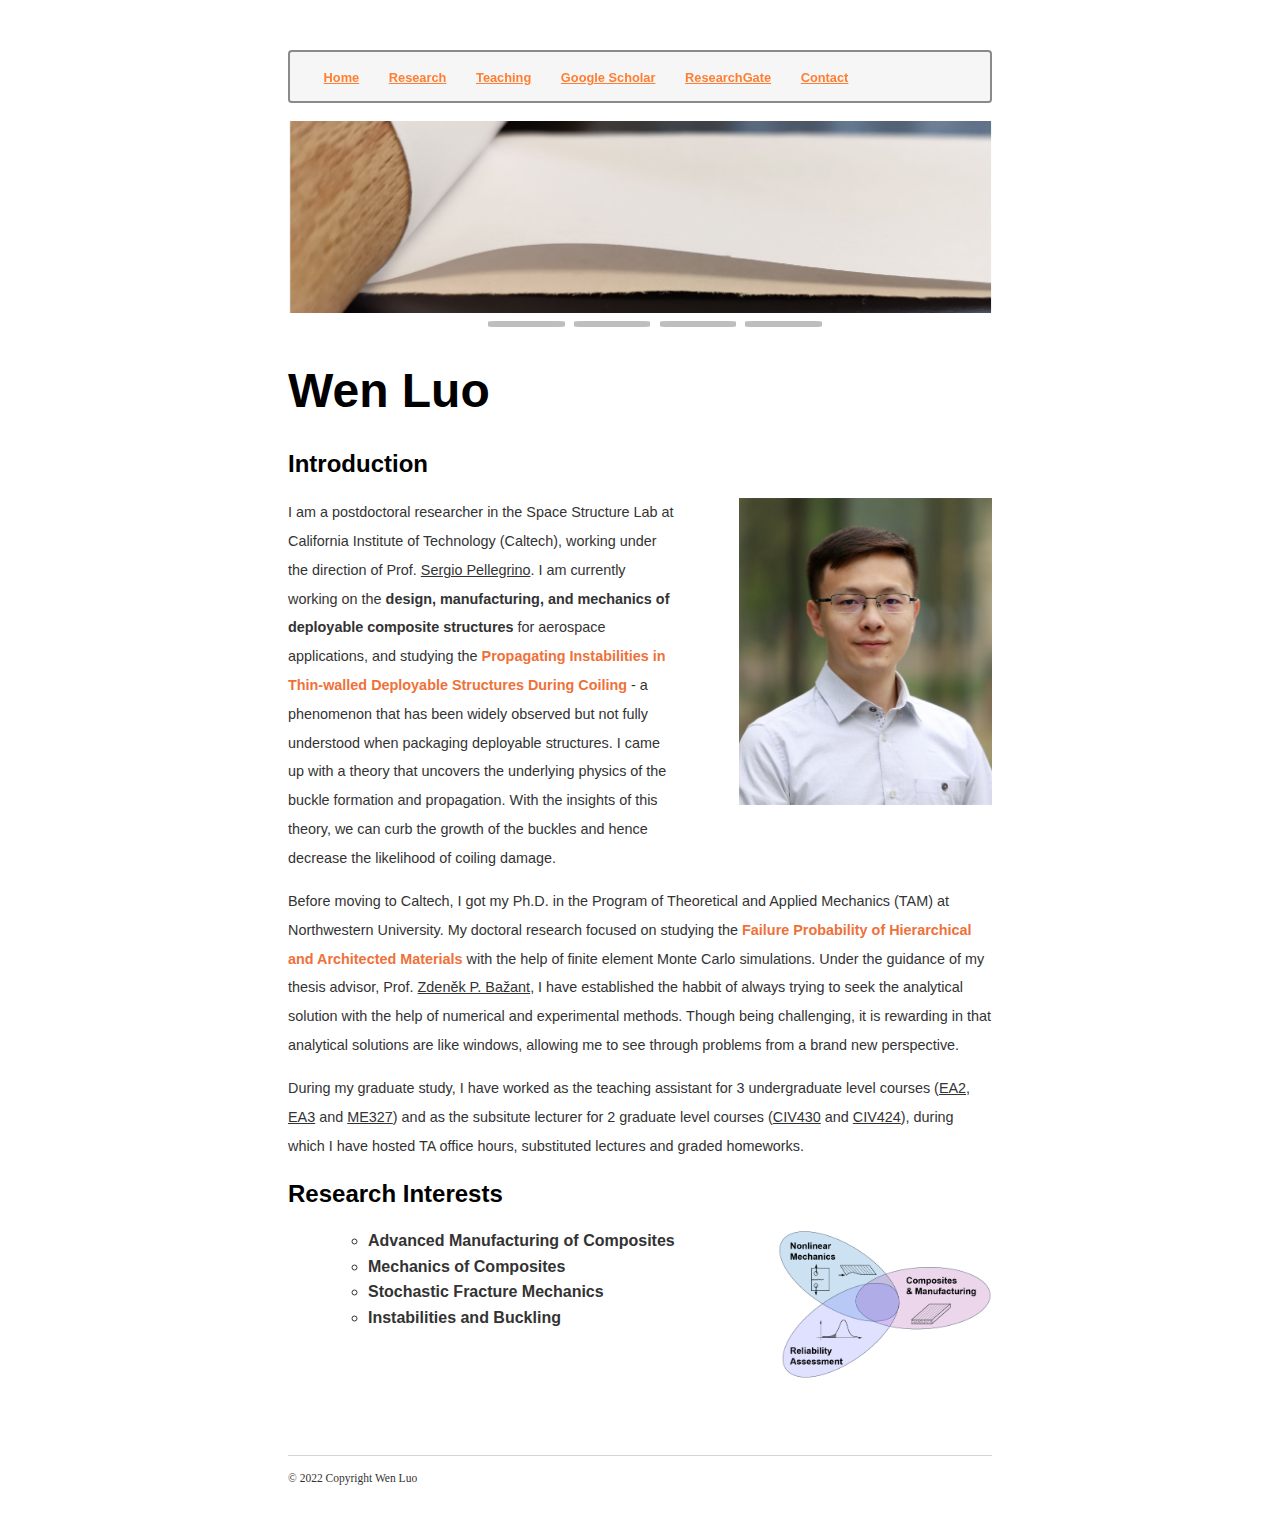
<file: index.html>
<!DOCTYPE html>
<html>
	<div class="frontpage">
		<!--<img src="images/Chicago.jpg" alt="frontpage" width="950" class="frontpage">-->
		<nav>
    		<ul>
        		<li><a href="index.html" id="nav_item">Home</a></li>
        		<li><a href="files/research.html" id="nav_item">Research</a></li>
				<li><a href="files/teaching.html" id="nav_item">Teaching</a></li>
				<!-- <li><a href="files/Academic_CV_Wen_Luo.pdf" target="_blank">CV</a> </li> -->
				<li><a href="https://scholar.google.com/citations?user=c9RKuo8AAAAJ&hl=en&oi=sra" target="_blank" id="nav_item">Google Scholar</a></li>
				<li><a href="https://www.researchgate.net/profile/Wen_Luo14" target="_blank" id="nav_item">ResearchGate</a></li>
				<li><a href="files/contact.html" id="nav_item">Contact</a></li>
    		</ul>
		</nav>
	</div>
	<br>
	<head>
		<!-- Hotjar Tracking Code for https://rowenasteroidbelt.github.io/index.html -->
		<script>
			(function(h,o,t,j,a,r){
				h.hj=h.hj||function(){(h.hj.q=h.hj.q||[]).push(arguments)};
				h._hjSettings={hjid:1618674,hjsv:6};
				a=o.getElementsByTagName('head')[0];
				r=o.createElement('script');r.async=1;
				r.src=t+h._hjSettings.hjid+j+h._hjSettings.hjsv;
				a.appendChild(r);
			})(window,document,'https://static.hotjar.com/c/hotjar-','.js?sv=');
		</script>
		<title>Wen Luo - Caltech</title>
		<!-- link to main stylesheet -->
		<link rel="stylesheet" type="text/css" href="main.css">
        <meta name="viewport" content="width=device-width, initial-scale=1.0">
	</head>

	<body>
        <div class="slider-wrapper">
		    <div class="slider">
            
			    <input type="radio" name="slider" class="trigger" id="slide_1" checked="checked"/>
			    <div class="slide">
				    <figure class="slide-figure">
					    <img class="slide-img" src="images/Paper_coiling.jpg" />
				    </figure><!-- .slide-figure -->
			    </div><!-- .slide -->

			    <input type="radio" name="slider" class="trigger" id="slide_2" />
			    <div class="slide">
				    <figure class="slide-figure">
					    <img class="slide-img" src="images/img_beam_LDS_3.png" />
					    <!-- .slide <figcaption class="slide-caption"><p>...</p></figcaption> -->
				    </figure><!-- .slide-figure -->
			    </div><!-- .slide -->

			    <input type="radio" name="slider" class="trigger" id="slide_3" />
			    <div class="slide">
				    <figure class="slide-figure">
					    <img class="slide-img" src="images/fishnet_3.png" />
					    <!--<figcaption class="slide-caption"><p>...</p></figcaption> -->
				    </figure><!-- .slide-figure -->
			    </div><!-- .slide -->

                <input type="radio" name="slider" class="trigger" id="slide_4" />
			    <div class="slide">
				    <figure class="slide-figure">
					    <img class="slide-img" src="images/img_lattice_2.png" />
					    <!--<figcaption class="slide-caption"><p>...</p></figcaption> -->
				    </figure><!-- .slide-figure -->
			    </div><!-- .slide -->

		    </div><!-- .slider -->

	        <ul class="slider-nav">
	            <li class="slider-nav__item"><label class="slider-nav__label" for="slide_1"> </label></li>
	            <li class="slider-nav__item"><label class="slider-nav__label" for="slide_2"> </label></li>
	            <li class="slider-nav__item"><label class="slider-nav__label" for="slide_3"> </label></li>
                <li class="slider-nav__item"><label class="slider-nav__label" for="slide_4"> </label></li>
	        </ul><!-- .slider-nav -->
	    </div><!-- .slider-wrapper -->
        <br>

	    <div class="container">
    	    <div class="Introduction">
        	    <h1>Wen Luo</h1>
			    <h2 class="RI_title">Introduction</h2>
			    <img src="images/Wen-Luo_Caltech-Vertical.jpg" alt="portrait" width="260vw" class="portrait">
			    <p style="font-family:'Helvetica', 'Arial', 'Sans-Serif';"> 
				    I am a postdoctoral researcher in the Space Structure Lab at California Institute of Technology (Caltech), working under the direction of Prof. <a href="http://www.pellegrino.caltech.edu/" target="_blank"> Sergio Pellegrino</a>. 
                    I am currently working on the <b>design, manufacturing, and mechanics of deployable composite structures</b> for aerospace applications, and studying the <b><font color=EF713A>Propagating Instabilities in Thin-walled Deployable Structures During Coiling</font></b> -  a phenomenon that has been widely observed but not fully understood when packaging deployable structures.
                    I came up with a theory that uncovers the underlying physics of the buckle formation and propagation. With the insights of this theory, we can curb the growth of the buckles and hence decrease the likelihood of coiling damage.
                </p>
                <p style="font-family:'Helvetica', 'Arial', 'Sans-Serif';"> 
                    Before moving to Caltech, I got my Ph.D. in the Program of <!--<a href="https://www.mccormick.northwestern.edu/theoretical-applied-mechanics/" target="_blank"> </a>-->
				    Theoretical and Applied Mechanics (TAM) at Northwestern University. My doctoral research focused on studying the <b><font color=EF713A>Failure Probability
				    of Hierarchical and Architected Materials</font></b> with the help of finite element Monte Carlo simulations. Under the guidance of my 
				    thesis advisor, Prof. <a href="http://www.civil.northwestern.edu/people/bazant/" target="_blank">Zdeněk P. Bažant</a>, I have established the 
				    habbit of always trying to seek the analytical solution with the help of numerical and experimental methods. Though being challenging, it is rewarding 
				    in that analytical solutions are like windows, allowing me to see through problems from a brand new perspective.
			    </p>
				
			    <p style="font-family:'Helvetica', 'Arial', 'Sans-Serif';"> 
				    During my graduate study, I have worked as the teaching assistant for 3 undergraduate level courses 
				    (<a href="https://www.mccormick.northwestern.edu/civil-environmental/courses/descriptions/GEN_ENG%20205-2.html" target="_blank">EA2</a>, 
				    <a href="https://www.mccormick.northwestern.edu/mechanical/courses/descriptions/205-3-ea3.html" target="_blank">EA3</a> 
				    and <a href="https://www.mccormick.northwestern.edu/mechanical/courses/descriptions/327-finite-element-methods-in-mechanics.html" target="_blank">ME327</a>) 
				    and as the subsitute lecturer for 2 graduate level courses 
				    (<a href="https://www.mccormick.northwestern.edu/civil-environmental/courses/descriptions/CIV_ENV%20430-0.html" target="_blank">CIV430</a> and 
					    <a href="https://www.mccormick.northwestern.edu/civil-environmental/courses/descriptions/CIV_ENV%20424.html" target="_blank">CIV424</a>), 
					    during which I have hosted TA office hours, substituted lectures and graded homeworks. 
			    </p>
				
			    <h2 class="RI_title">Research Interests </h2>

			    <ul><font color=#333333>
			    <ul>
					<img src="images/img_Research_Roadmap.png" alt="research" style="width:35%" class="portrait">
				    <li>Advanced Manufacturing of Composites</li>
				    <li>Mechanics of Composites</li>
				    <li>Stochastic Fracture Mechanics</li>
                    <li>Instabilities and Buckling</li>
				    <font color=#333333>
			    </ul>
    	    </div>
		    <br>
			
	    </div><!-- /.container -->
		
	    <br>
	    <br>
	    <br>
	    <br>
	    <br>
	    <footer>
    	    <p>&copy; 2022 Copyright Wen Luo</p>
	    </footer>
	</body>
</html>
</file>
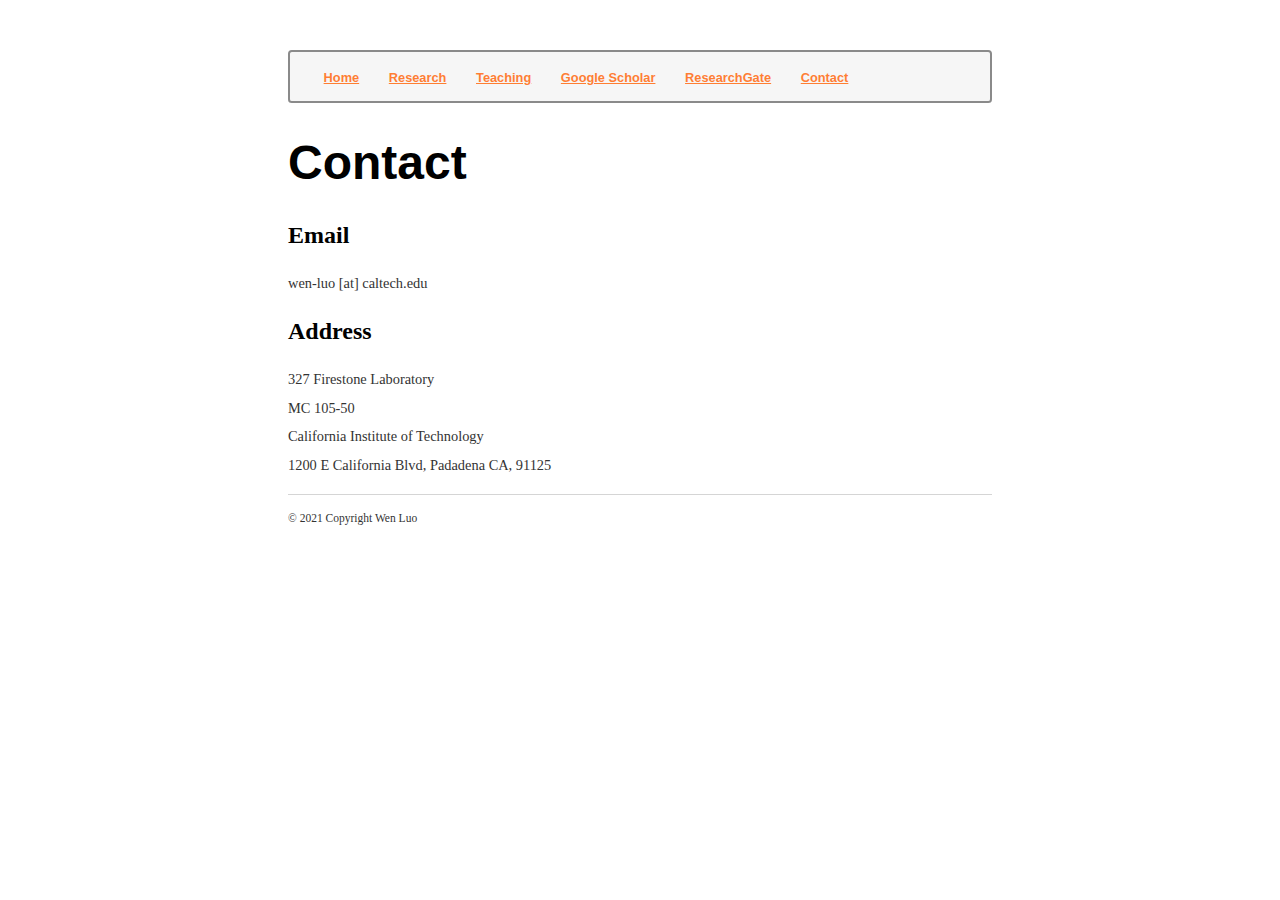
<file: files/contact.html>
<!DOCTYPE html>
<html>
	<div class="frontpage">
		<!--<img src="images/Chicago.jpg" alt="frontpage" width="950" class="frontpage">-->
		<nav>
    		<ul>
        		<li><a href="../index.html" id="nav_item">Home</a></li>
        		<li><a href="research.html" id="nav_item">Research</a></li>
				<li><a href="teaching.html" id="nav_item">Teaching</a></li>
				<!-- <li><a href="Academic_CV_Wen_Luo.pdf" target="_blank">CV</a> </li> -->
				<li><a href="https://scholar.google.com/citations?user=c9RKuo8AAAAJ&hl=en&oi=sra" target="_blank" id="nav_item">Google Scholar</a></li>
				<li><a href="https://www.researchgate.net/profile/Wen_Luo14" target="_blank" id="nav_item">ResearchGate</a></li>
				<li><a href="contact.html" id="nav_item">Contact</a></li>
    		</ul>
		</nav>
	</div>
	<head>
		<title>Wen Luo - Caltech</title>
		<!-- link to main stylesheet -->
		<link rel="stylesheet" type="text/css" href="../main.css">
	</head>
	<body>
		<h1>Contact </h1>
		<h2>Email</h2>
		<p>wen-luo [at] caltech.edu</p>
		
		<h2>Address</h2>
		<p>
				 327 Firestone Laboratory
            <br> MC 105-50
			<br> California Institute of Technology
			<br> 1200 E California Blvd, Padadena CA, 91125
		</p>
		
		<footer>
    		<p>&copy; 2021 Copyright Wen Luo</p>
		</footer>
	</body>
</html>
</file>
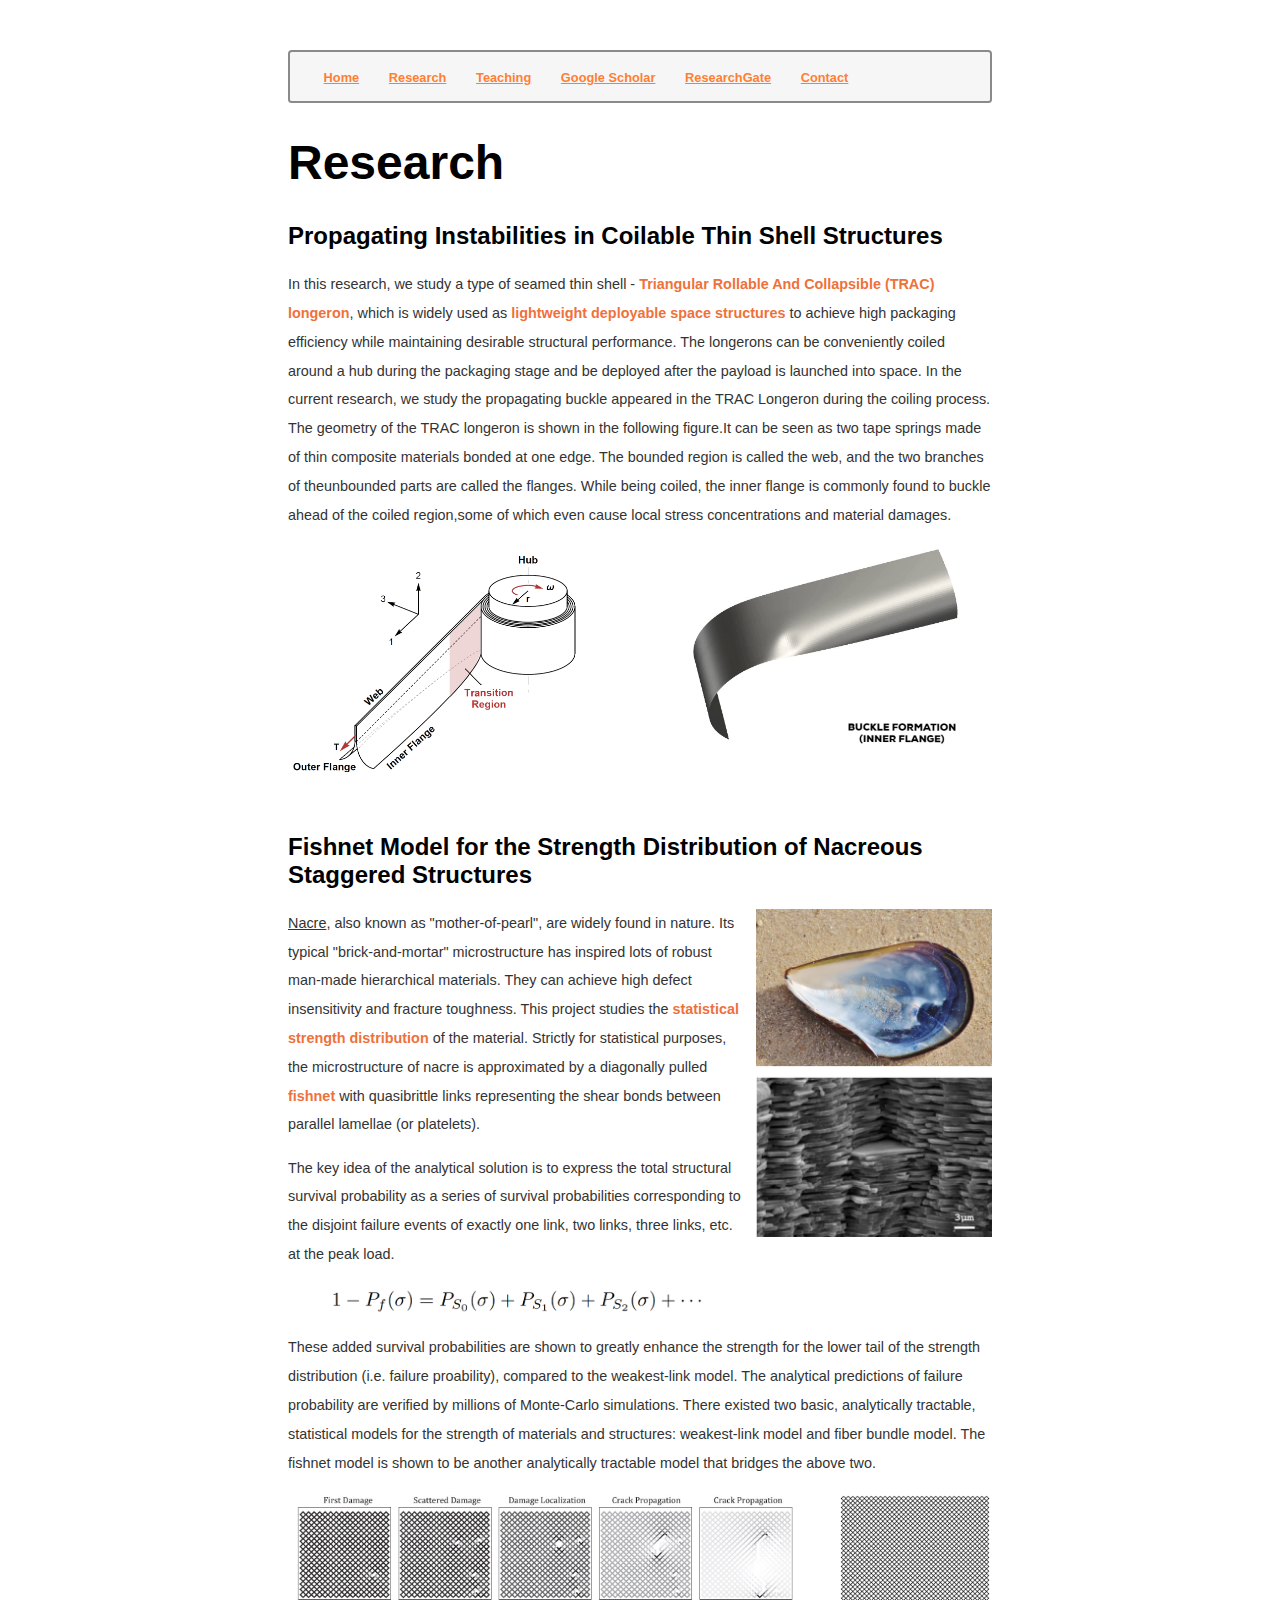
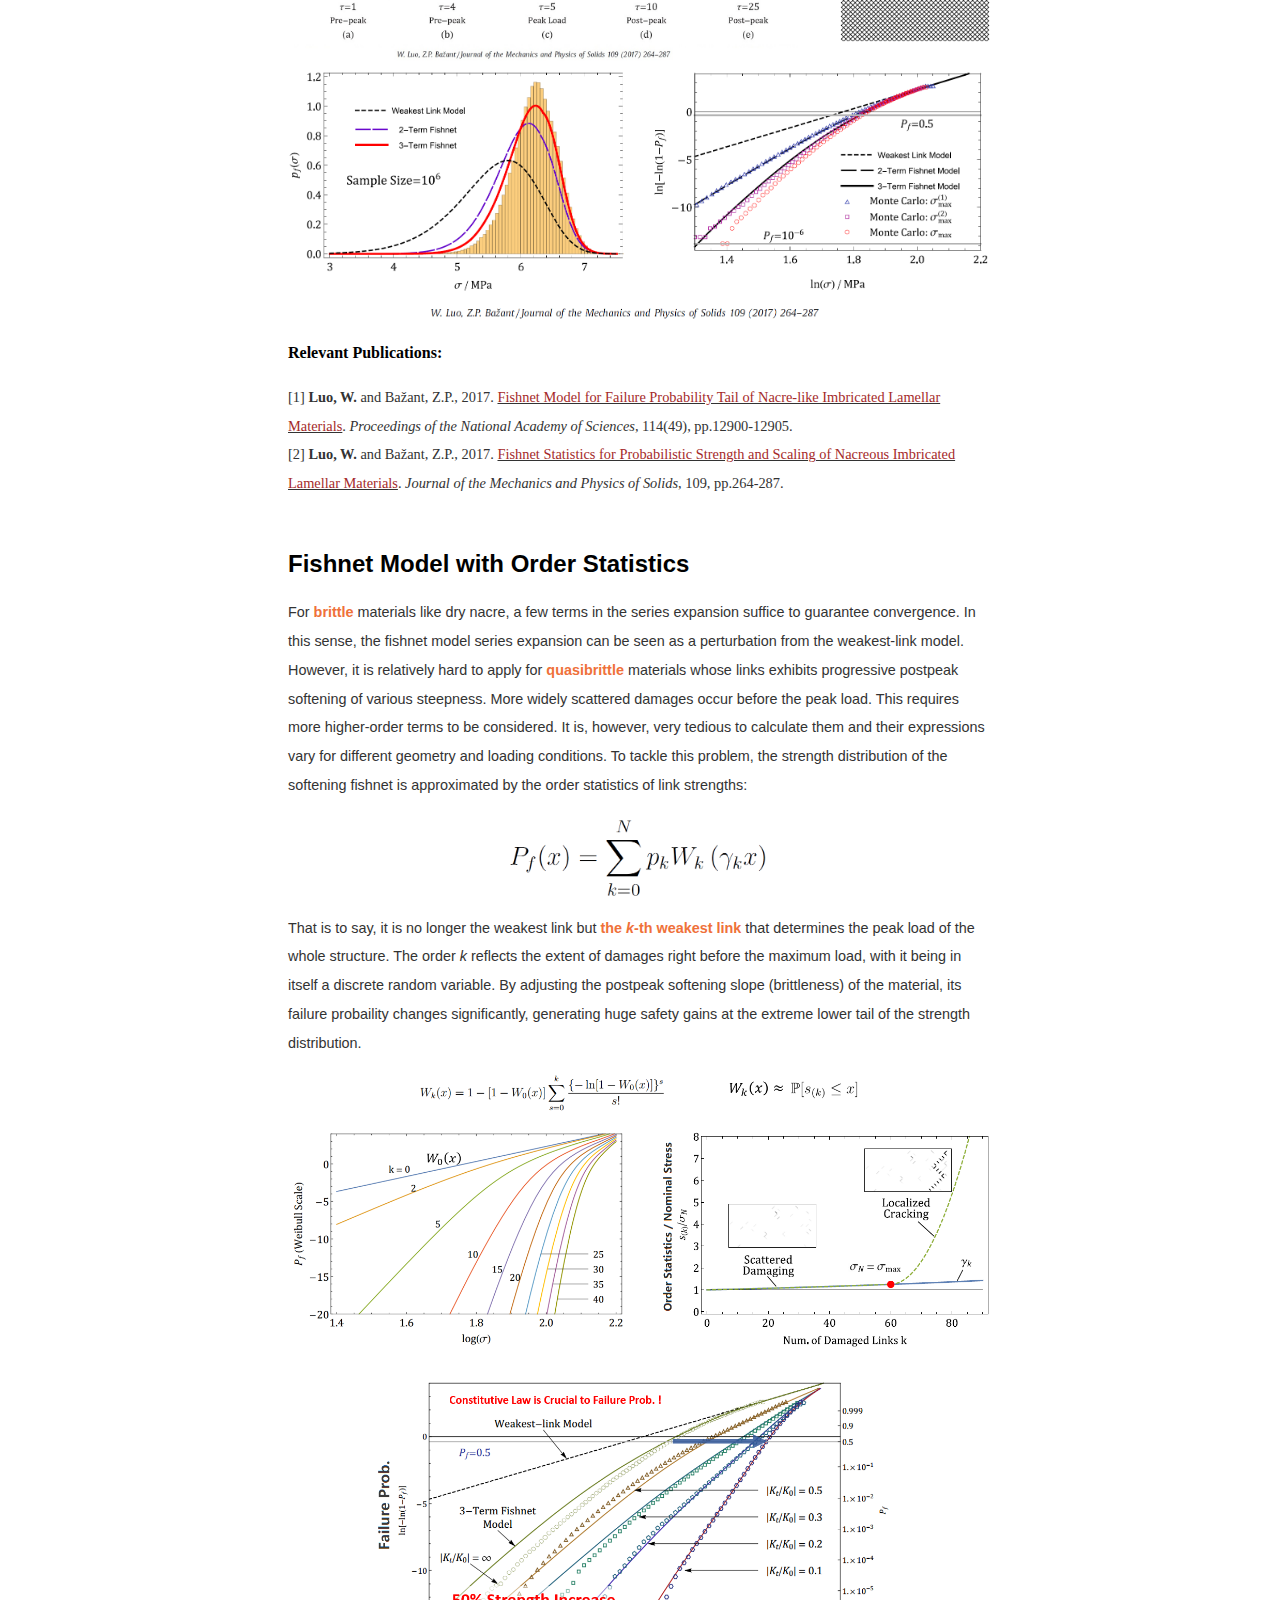
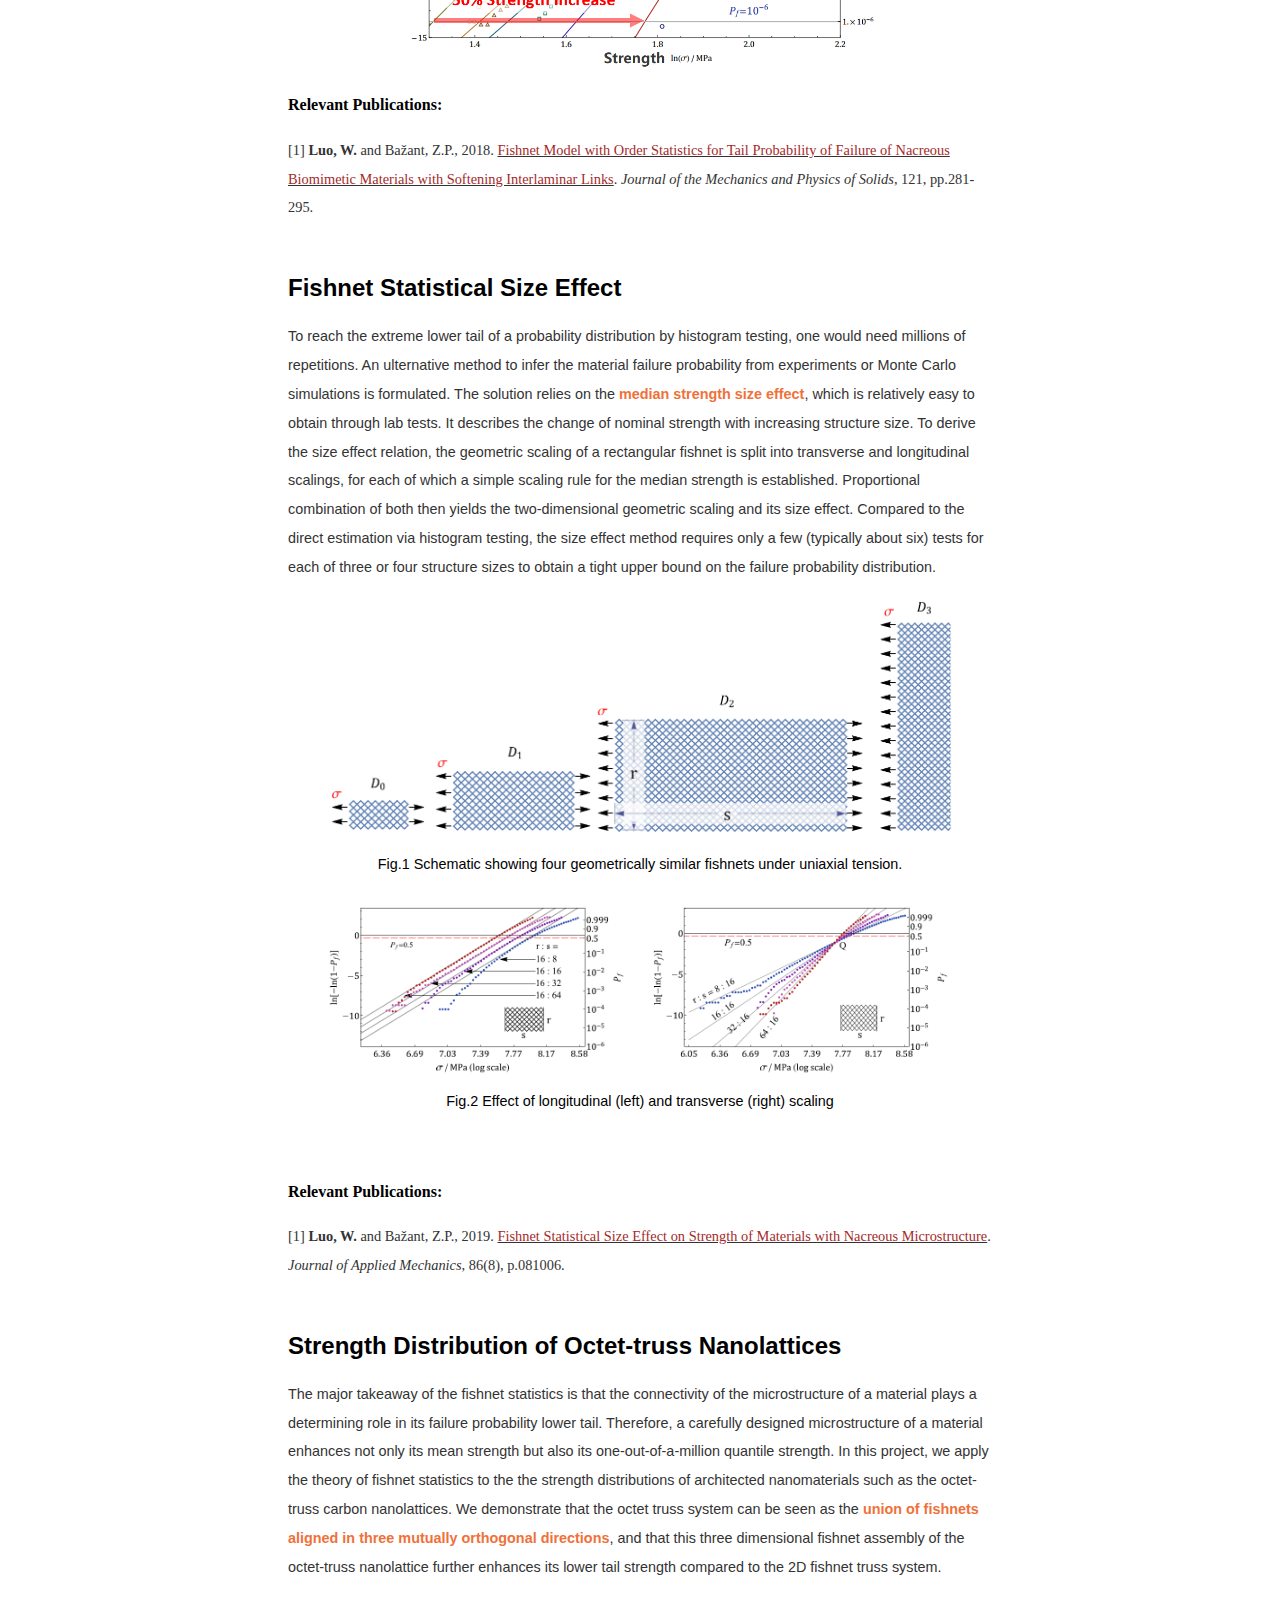
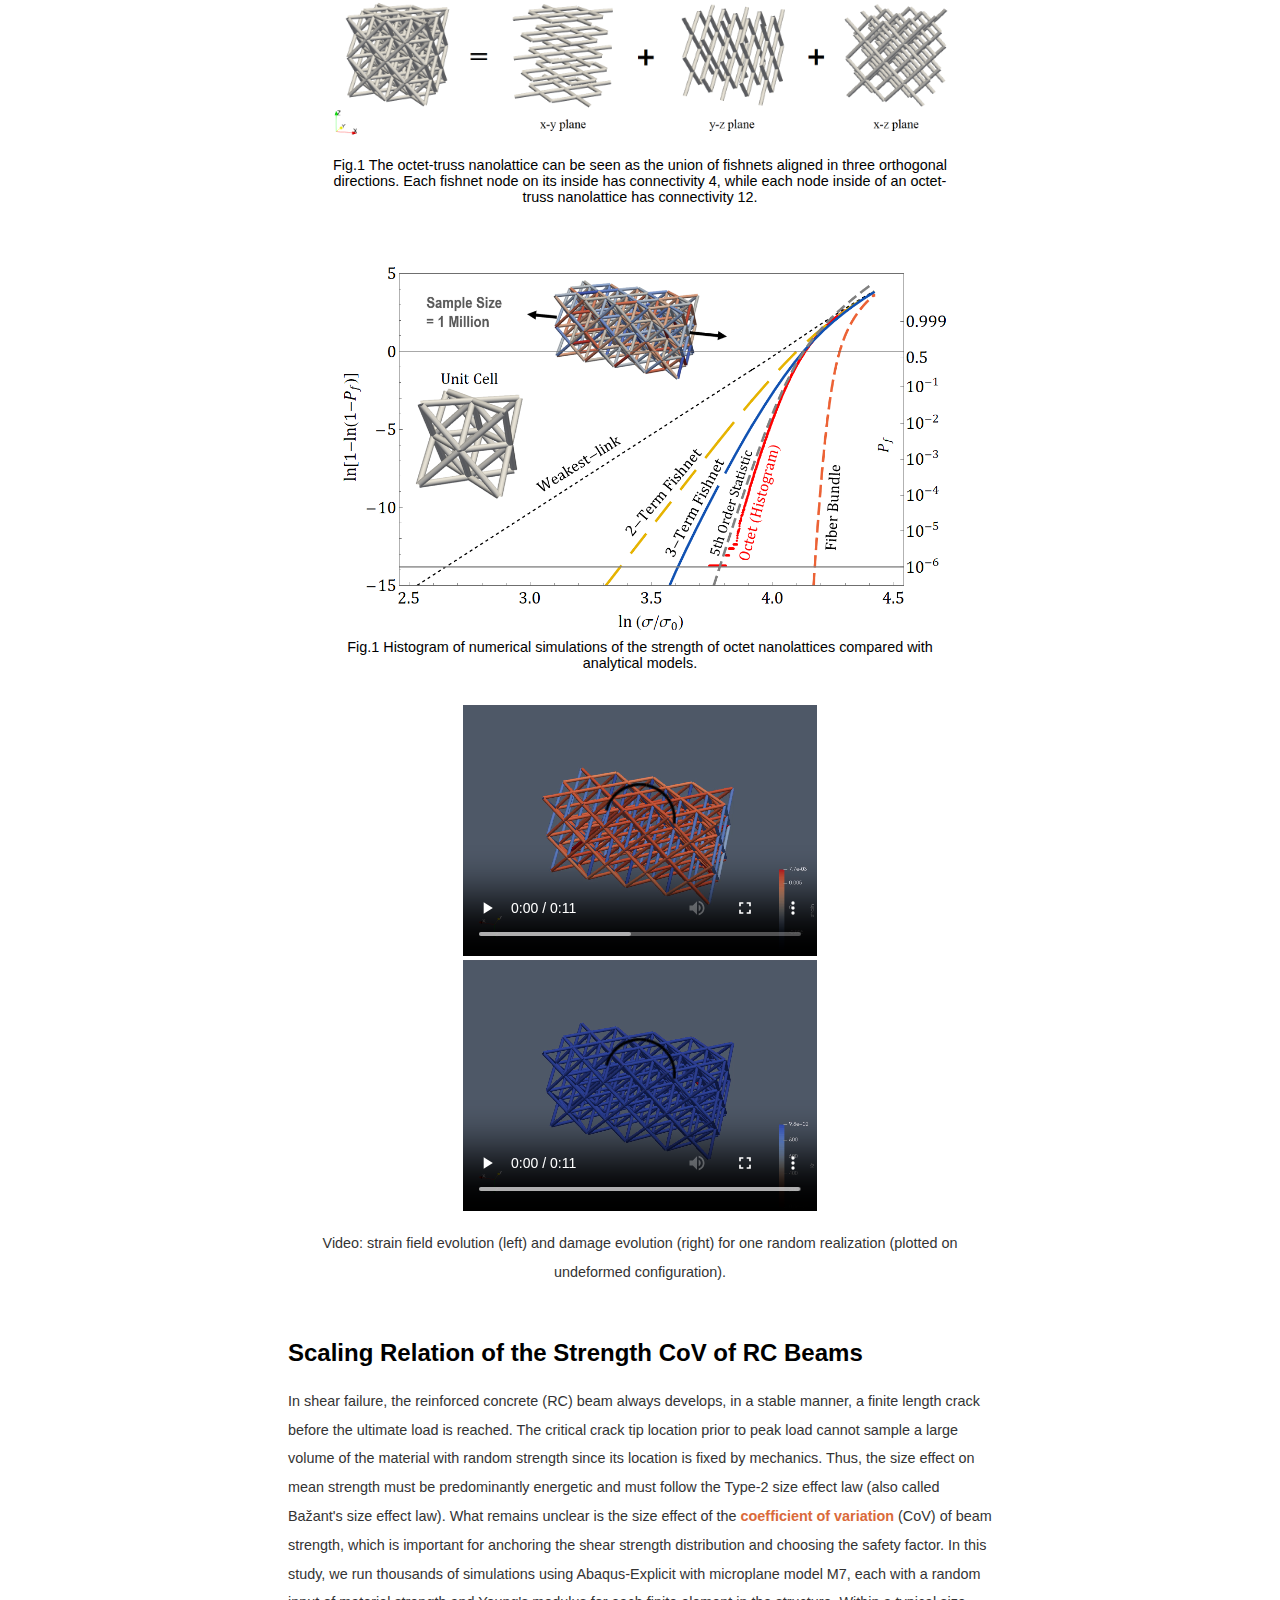
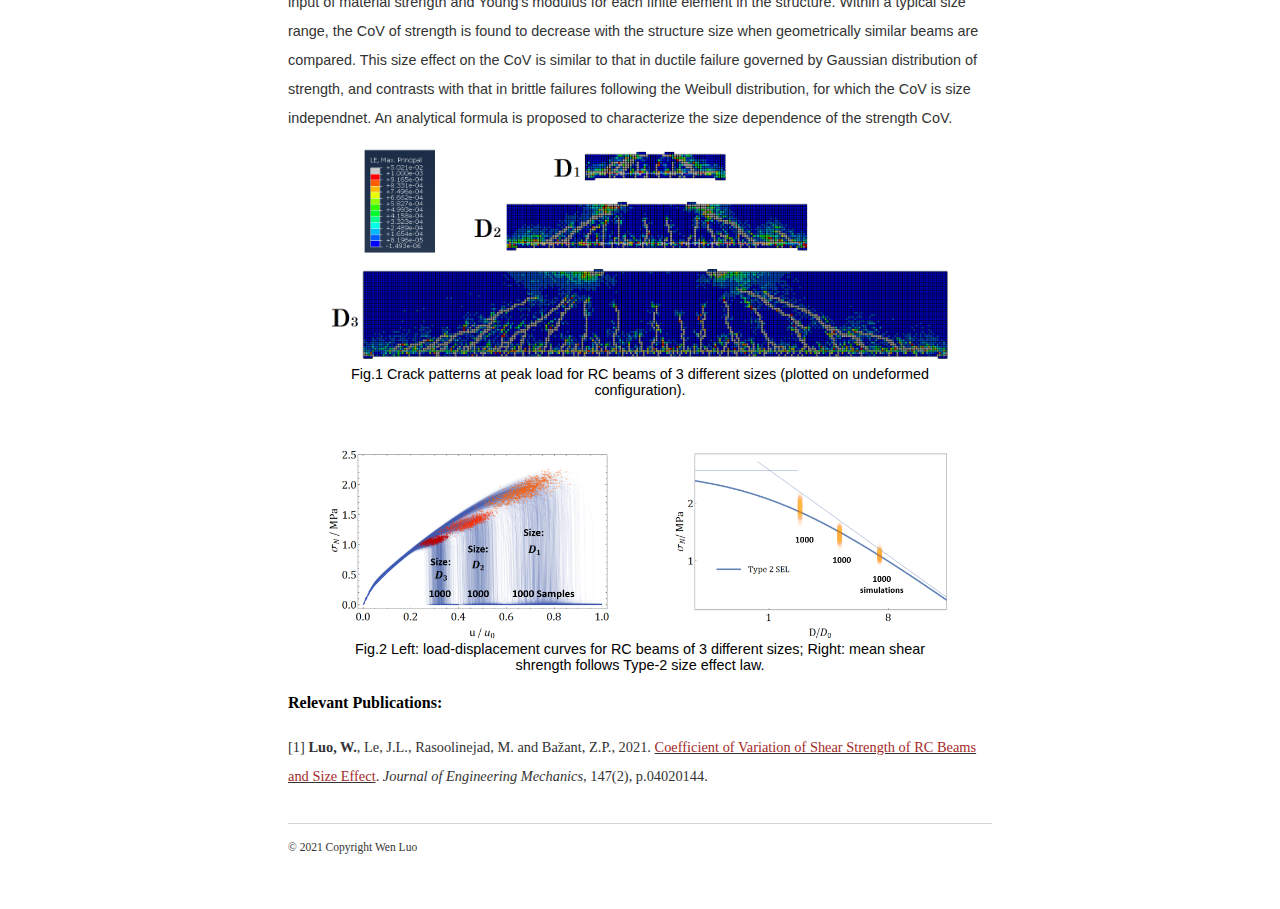
<file: files/research.html>
<!DOCTYPE html>
<html>
	<div class="frontpage">
		<!--<img src="images/Chicago.jpg" alt="frontpage" width="950" class="frontpage">-->
		<nav>
    		<ul>
        		<li><a href="../index.html" id="nav_item">Home</a></li>
        		<li><a href="research.html" id="nav_item">Research</a></li>
				<li><a href="teaching.html" id="nav_item">Teaching</a></li>
				<!-- <li><a href="Academic_CV_Wen_Luo.pdf" target="_blank">CV</a> </li> -->
				<li><a href="https://scholar.google.com/citations?user=c9RKuo8AAAAJ&hl=en&oi=sra" target="_blank" id="nav_item">Google Scholar</a></li>
				<li><a href="https://www.researchgate.net/profile/Wen_Luo14" target="_blank" id="nav_item">ResearchGate</a></li>
				<li><a href="contact.html" id="nav_item">Contact</a></li>
    		</ul>
		</nav>
	</div>
	<head>
		<!-- Hotjar Tracking Code for https://rowenasteroidbelt.github.io/index.html -->
		<script>
			(function(h,o,t,j,a,r){
				h.hj=h.hj||function(){(h.hj.q=h.hj.q||[]).push(arguments)};
				h._hjSettings={hjid:1618674,hjsv:6};
				a=o.getElementsByTagName('head')[0];
				r=o.createElement('script');r.async=1;
				r.src=t+h._hjSettings.hjid+j+h._hjSettings.hjsv;
				a.appendChild(r);
			})(window,document,'https://static.hotjar.com/c/hotjar-','.js?sv=');
		</script>
		<title>Wen Luo - Research</title>
		<!-- link to main stylesheet -->
		<link rel="stylesheet" type="text/css" href="../main.css">
	</head>
	<body>
		<h1>Research</h1>

        <h2 class="RI_title">Propagating Instabilities in Coilable Thin Shell Structures</h2>
		<p style="font-family:'Helvetica', 'Arial', 'Sans-Serif';">
            In this research, we study a type of seamed thin shell - <b><font color=EF713A>Triangular Rollable And Collapsible (TRAC) longeron</font></b>, which is widely used as <b><font color=EF713A>lightweight deployable space structures</font></b> to 
            achieve high packaging efficiency while maintaining desirable structural performance. The longerons can be conveniently coiled around a hub during the packaging stage and be deployed after the payload is launched into space.
            In the current research, we study the propagating buckle appeared in the TRAC Longeron during the coiling process.
            The geometry of the TRAC longeron is shown in the following figure.It can be seen as two tape springs made of thin composite materials bonded at one edge.
            The  bounded  region  is  called the web, and the two  branches  of  theunbounded parts are called the flanges.
            While being coiled, the inner flange is commonly found to buckle ahead of the coiled region,some of which even cause local stress concentrations and material damages.
		</p>
        <div class="row">
            <div id="TRAC">
                    <img src="../images/TRAC_schematic.png" alt="TRAC" width=90%>
            </div>
            <div id="Buckle">
                    <img src="../images/Buckle Formation.gif" alt="Buckle" width=90%>
            </div>        
        </div>

        <br>
        <br>


		<h2 class="RI_title">Fishnet Model for the Strength Distribution of Nacreous Staggered Structures</h2>
		<p style="font-family:'Helvetica', 'Arial', 'Sans-Serif';">
			<img src="../images/nacre_combined.jpg" alt="nacre" width="236" class="ImagesInText">
			<a href="https://en.wikipedia.org/wiki/Nacre" target="_blank">Nacre</a>, also known as "mother-of-pearl", are widely found in nature.
			Its typical "brick-and-mortar" microstructure has inspired lots of robust man-made hierarchical materials. They can achieve high defect insensitivity and fracture toughness. 
			This project studies the <b><font color=EF713A>statistical strength distribution</font></b> of the material. Strictly for statistical purposes, 
			the microstructure of nacre is approximated by a diagonally pulled <b><font color=EF713A>fishnet</font></b> with quasibrittle links representing the shear bonds between parallel 
			lamellae (or platelets).
		</p>
		
		<p style="font-family:'Helvetica', 'Arial', 'Sans-Serif';">The key idea of the analytical solution is to express the total structural survival probability as a series of survival probabilities corresponding to the disjoint
		failure events of exactly one link, two links, three links, etc. at the peak load.</p>
		<img src="../images/series_expansion.png" alt="nacre" width="380" hspace="40">
		<p style="font-family:'Helvetica', 'Arial', 'Sans-Serif';">These added survival probabilities are shown to greatly enhance the strength 
		for the lower tail of the strength distribution (i.e. failure proability), compared to the weakest-link model. The analytical predictions of failure probability are verified by 
		millions of Monte-Carlo simulations. There existed two basic, analytically tractable, statistical models for the strength of materials and structures: weakest-link model and 
		fiber bundle model. The fishnet model is shown to be another analytically tractable model that bridges the above two.</p>

        <div class="row">
            <div id="column1">
                <img src="../images/JMPS_1.jpg" alt="Stress_Fishnet" style="width:100%">
            </div>
            <div id="column2">
                <img src="../images/Fishnet_Animation.gif" alt="Animation" style="width:100%">
            </div>
        </div>
		
		<img src="../images/fishnet_distribution.png" alt="fishnet distribution" width="900">
		
		<h4>Relevant Publications:</h4>
		<p>
			[1] <b>Luo, W.</b> and Bažant, Z.P., 2017. <a href="../files/PNAS-2017-Luo-12900-5.pdf" target="_blank"> <font color="brown">
				Fishnet Model for Failure Probability Tail of Nacre-like Imbricated Lamellar Materials</font></a>. 
			<em>Proceedings of the National Academy of Sciences</em>, 114(49), pp.12900-12905.
		<br>
			[2] <b>Luo, W.</b> and Bažant, Z.P., 2017. <a href="../files/JMPS-Fishnet-Brittle.pdf" target="_blank"> <font color="brown">
			Fishnet Statistics for Probabilistic Strength and Scaling of Nacreous Imbricated Lamellar Materials</font></a>.
			<em>Journal of the Mechanics and Physics of Solids</em>, 109, pp.264-287. 
		</p>
		<br>
		
		<h2 class="RI_title">Fishnet Model with Order Statistics</h2>
		<p style="font-family:'Helvetica', 'Arial', 'Sans-Serif';">
		For <b><font color=EF713A>brittle</font></b> materials like dry nacre, a few terms in the series expansion suffice to guarantee convergence. In this sense, the fishnet model series expansion can be seen 
		as a perturbation from the weakest-link model. However, it is relatively hard to apply for <b><font color=EF713A>quasibrittle</font></b> materials whose links exhibits progressive postpeak softening of various steepness. 
		More widely scattered damages occur before the peak load. This requires more higher-order terms to be considered. 
		It is, however, very tedious to calculate them and their expressions vary for different geometry and loading conditions. To tackle this problem, the strength distribution of the softening 
		fishnet is approximated by the order statistics of link strengths:
		</p>
		<figure>
			<center>
			<img src="../images/order_statistics.png" alt="nacre" width="260">
		</figure>
		<p style="font-family:'Helvetica', 'Arial', 'Sans-Serif';">
		That is to say, it is no longer the weakest link but <b><font color=EF713A> the <em>k</em>-th weakest link </font></b> that determines the peak load of the whole structure. The order <em>k</em> reflects the extent of 
		damages right before the maximum load, with it being in itself a discrete random variable. By adjusting the postpeak softening slope (brittleness) of the material, its failure probaility
		changes significantly, generating huge safety gains at the extreme lower tail of the strength distribution.</p>
		<img src="../images/order_figs2.png" alt="order statistics" width="1200">
		
		<h4>Relevant Publications:</h4>
		<p>
			[1] <b>Luo, W.</b> and Bažant, Z.P., 2018. <a href="../files/JMPS-Fishnet model with order statistics.pdf" target="_blank"> <font color="brown">
				 Fishnet Model with Order Statistics for Tail Probability of Failure of Nacreous Biomimetic Materials with Softening Interlaminar Links</font></a>. 
			<em> Journal of the Mechanics and Physics of Solids</em>, 121, pp.281-295.
		</p>
		<br>
		
		<h2 class="RI_title">Fishnet Statistical Size Effect</h2>
		<p style="font-family:'Helvetica', 'Arial', 'Sans-Serif';">
		To reach the extreme lower tail of a probability distribution by histogram testing, one would need millions of repetitions. An ulternative method to infer the material failure probability 
		from experiments or Monte Carlo simulations is formulated. The solution relies on the <b><font color=EF713A>median strength size effect</font></b>, which is relatively easy to obtain through lab tests. 
		It describes the change of nominal strength with increasing structure size. To derive the size effect relation, the geometric scaling of a rectangular fishnet is split into transverse and longitudinal scalings, for each of which a simple scaling rule for the 
		median strength is established. Proportional combination of both then yields the two-dimensional geometric scaling and its size effect. Compared to the direct estimation 
		via histogram testing, the size effect method requires only a few (typically about six) tests for each of three or four structure sizes to obtain a tight upper bound on the 
		failure probability distribution.
		</p>
		<figure>
			<center>
			<img src="../images/schematic_SE.png" alt="fishnets with various sizes" width="700">
			<figcaption style="font-family:'Helvetica', 'Arial', 'Sans-Serif'; font-size: 0.9em;">Fig.1 Schematic showing four geometrically similar fishnets under uniaxial tension.</figcaption>
		</figure>
		<figure>
			<center>
			<img src="../images/SE_scalings.png" alt="fishnet size effect" width="1100">
			<figcaption style="font-family:'Helvetica', 'Arial', 'Sans-Serif'; font-size: 0.9em;">Fig.2 Effect of longitudinal (left) and transverse (right) scaling</figcaption>
		</figure>
		<br>
		<br>
		<!--<center>
			 <video width="464" height="176" controls>
			<source src="../images/F8x16K01.mp4" type=video/mp4>
			</video>
			<p style="font-family:'Helvetica', 'Arial', 'Sans-Serif'; font-size: 0.9em;">Video: damage evolution and load-displacement curve for the smallest fishnet (size: 8x16).</p>
			<br> 
			<video width="696" height="264" controls>
			<source src="../images/F32x64K01.mp4" type=video/mp4>
			</video>
			<p style="font-family:'Helvetica', 'Arial', 'Sans-Serif'; font-size: 0.9em;">Video: damage evolution and load-displacement curve for the larger fishnet (size: 32x64).</p>
		</center>-->
		
		<h4>Relevant Publications:</h4>
		<p>
			[1] <b>Luo, W.</b> and Bažant, Z.P., 2019. <a href="../files/JAM-Fishnet statistical size effect.pdf" target="_blank"> <font color="brown">
				 Fishnet Statistical Size Effect on Strength of Materials with Nacreous Microstructure</font></a>. 
			<em>Journal of Applied Mechanics</em>, 86(8), p.081006.
		</p>
		<br>
		
		<h2 class="RI_title">Strength Distribution of Octet-truss Nanolattices</h2>
		<p style="font-family:'Helvetica', 'Arial', 'Sans-Serif';">
		The major takeaway of the fishnet statistics is that the connectivity of the microstructure of a material plays a determining role in its failure probability lower tail. 
		Therefore, a carefully designed microstructure of a material enhances not only its mean strength but also its one-out-of-a-million quantile strength. In this project, we apply the theory of fishnet statistics 
		to the the strength distributions of architected nanomaterials such as the octet-truss carbon nanolattices. We demonstrate that the octet truss system can be seen as the <b><font color=EF713A>union of fishnets 
		aligned in three mutually orthogonal directions</font></b>, and that this three dimensional fishnet assembly of the octet-truss nanolattice further enhances its lower tail strength
		compared to the 2D fishnet truss system.
		</p>
		<figure>
			<center>
			<img src="../images/octet_disassembly.png" alt="octet_fishnet" width="800">
			<figcaption style="font-family:'Helvetica', 'Arial', 'Sans-Serif'; font-size: 0.9em;">Fig.1 The octet-truss nanolattice can be seen as the union of fishnets aligned in three orthogonal directions. 
			Each fishnet node on its inside has connectivity 4, while each node inside of an octet-truss nanolattice has connectivity 12.</figcaption>
		</figure>
		<br>
		<figure>
			<center>
			<img src="../images/octet.png" alt="octet" width="700">
			<figcaption style="font-family:'Helvetica', 'Arial', 'Sans-Serif'; font-size: 0.9em;">Fig.1 Histogram of numerical simulations of the strength of octet nanolattices compared with analytical models.</figcaption>
		</figure>
		<br>
		<center>
			<video width="354" height="251" controls>
			<source src="../images/octet_strain.mp4" type=video/mp4>
			</video>
			
			<video width="354" height="251" controls>
			<source src="../images/octet_damage.mp4" type=video/mp4>
			</video>
			<p style="font-family:'Helvetica', 'Arial', 'Sans-Serif'; font-size: 0.9em;">Video: strain field evolution (left) and damage evolution (right) for one random realization (plotted on undeformed configuration).</p>
			<!--<br>
			<video width="544" height="386" controls>
			<source src="../images/octet_displacement.mp4" type=video/mp4>
			</video>
			<p style="font-family: 'Sans-Serif';">Evolution of nodal horizontal displacement for one random realization (plotted on undeformed configuration)</p>
			-->
		</center>
		<br>
		
		<h2 class="RI_title">Scaling Relation of the Strength CoV of RC Beams</h2>
		<p style="font-family:'Helvetica', 'Arial', 'Sans-Serif';">
		In shear failure, the reinforced concrete (RC) beam always develops, in a stable manner, a finite length crack before the ultimate load is reached. 
		The critical crack tip location prior to peak load cannot sample a large volume of the material with random strength since its location is fixed by mechanics. 
		Thus, the size effect on mean strength must be predominantly energetic and must follow the Type-2 size effect law (also called Bažant's size effect law). 
		What remains unclear is the size effect of the <b><font color=DA6A3A>coefficient of variation</font></b> (CoV) of beam strength, which is important for anchoring the shear strength distribution
		and choosing the safety factor. In this study, we run thousands of simulations using Abaqus-Explicit with microplane model M7, each with a random input of material 
		strength and Young's modulus for each finite element in the structure. Within a typical size range, the CoV of strength is found to decrease with the structure size when geometrically similar beams
		are compared. This size effect on the CoV is similar to that in ductile failure governed by Gaussian distribution of strength, and contrasts with that in 
		brittle failures following the Weibull distribution, for which the CoV is size independnet. An analytical formula is proposed to characterize the size dependence
		of the strength CoV.
		</p>
		
		<figure>
			<center>
			<a href="../images/RC_peakload_3sizes.png"  target="_blank">
				<img src="../images/RC_peakload_3sizes.png" alt="RC_3_sizes" width="900">
			</a>
			<figcaption style="font-family:'Helvetica', 'Arial', 'Sans-Serif'; font-size: 0.9em;">Fig.1 Crack patterns at peak load for RC beams of 3 different sizes (plotted on undeformed configuration).</figcaption>
		</figure>
		<br>
		<figure>
			<center>
			<img src="../images/RC_LDs_type2.png" alt="RC_LDS" width="900">
			<figcaption style="font-family:'Helvetica', 'Arial', 'Sans-Serif'; font-size: 0.9em;">Fig.2 Left: load-displacement curves for RC beams of 3 different sizes; Right: mean shear shrength
			follows Type-2 size effect law.</figcaption>
		</figure>

        <h4>Relevant Publications:</h4>
		<p>
			[1] <b>Luo, W.</b>, Le, J.L., Rasoolinejad, M. and Bažant, Z.P., 2021. <a href="../files/Luo et al. - 2021 - Coefficient of Variation.pdf" target="_blank"> <font color="brown"> 
                Coefficient of Variation of Shear Strength of RC Beams and Size Effect</font></a>.
            <em>Journal of Engineering Mechanics</em>, 147(2), p.04020144.
		</p>
		<br>
		
		<footer>
    		<p>&copy; 2021 Copyright Wen Luo</p>
		</footer>
	</body>
</html>
</file>
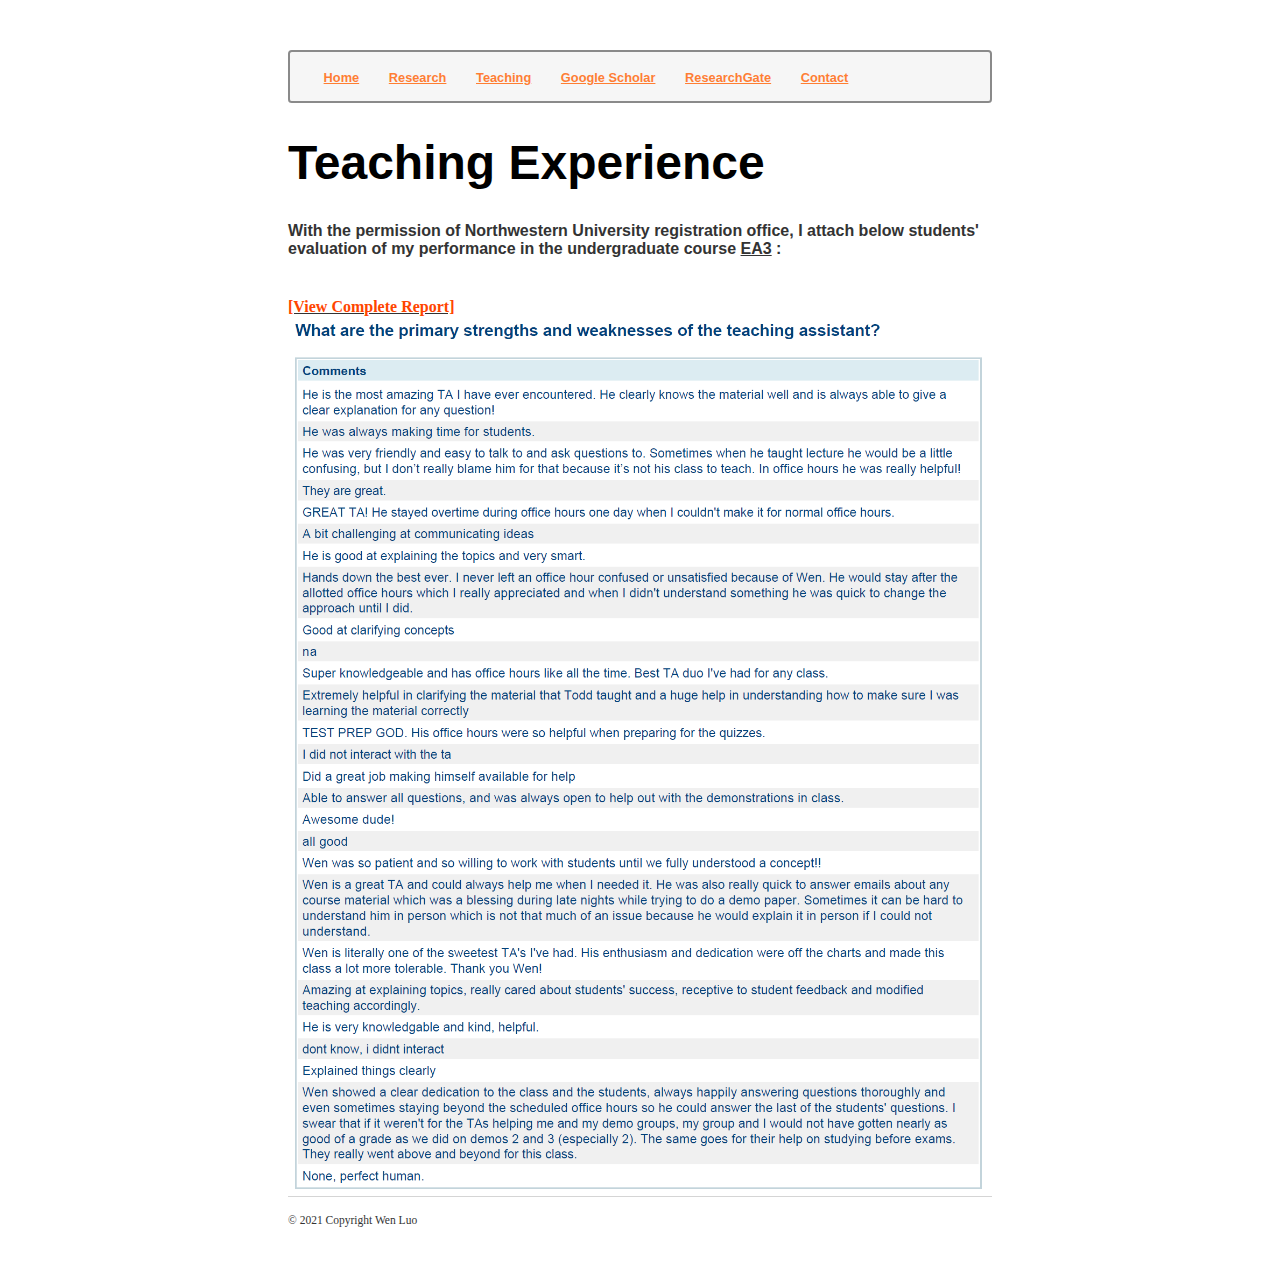
<file: files/teaching.html>
<!DOCTYPE html>
<html>
	<div class="frontpage">
		<!--<img src="images/Chicago.jpg" alt="frontpage" width="950" class="frontpage">-->
		<nav>
    		<ul>
        		<li><a href="../index.html" id="nav_item">Home</a></li>
        		<li><a href="research.html" id="nav_item">Research</a></li>
				<li><a href="teaching.html" id="nav_item">Teaching</a></li>
				<!-- <li><a href="Academic_CV_Wen_Luo.pdf" target="_blank">CV</a> </li> -->
				<li><a href="https://scholar.google.com/citations?user=c9RKuo8AAAAJ&hl=en&oi=sra" id="nav_item">Google Scholar</a></li>
				<li><a href="https://www.researchgate.net/profile/Wen_Luo14" id="nav_item">ResearchGate</a></li>
				<li><a href="contact.html" id="nav_item">Contact</a></li>
    		</ul>
		</nav>
	</div>
	<head>
		<!-- Hotjar Tracking Code for https://rowenasteroidbelt.github.io/index.html -->
		<script>
			(function(h,o,t,j,a,r){
				h.hj=h.hj||function(){(h.hj.q=h.hj.q||[]).push(arguments)};
				h._hjSettings={hjid:1618674,hjsv:6};
				a=o.getElementsByTagName('head')[0];
				r=o.createElement('script');r.async=1;
				r.src=t+h._hjSettings.hjid+j+h._hjSettings.hjsv;
				a.appendChild(r);
			})(window,document,'https://static.hotjar.com/c/hotjar-','.js?sv=');
		</script>
		<title>Wen Luo - Teaching</title>
		<!-- link to main stylesheet -->
		<link rel="stylesheet" type="text/css" href="../main.css">
	</head>
	<body>
		<h1>Teaching Experience</h1>
		<h4><font style="font-family:'Helvetica', 'Arial', 'Sans-Serif'; color: #333;">With the permission of Northwestern University registration office, 
		I attach below students' evaluation of my performance in the undergraduate course 
		<a href="https://www.mccormick.northwestern.edu/mechanical/courses/descriptions/205-3-ea3.html" target="_blank">EA3</a> :</font></h4>
		<br>
		
		<a href="CTEC_EA3.pdf" target="_blank"><b><font color=#FF4500>[View Complete Report]</font></b></a>
        <br>
		<img src="../images/CTEC_reviews.png" alt="fishnet distribution" width="800">
		
		<footer>
    		<p>&copy; 2021 Copyright Wen Luo</p>
		</footer>
	</body>
</html>
</file>
<file: main.css>
.frontpage {
	height: 40px;
    background-color: #F5F5F5;
    background-size: 100%;
    background-repeat: no-repeat;
    opacity:80%;
    padding-top:0vw;
    padding-bottom:0.7vw;
    border: 2px solid #6D6D6D;
    border-radius: 0.3vw;
}

body {
    margin: 50px auto;
    width: 55%;
}



nav ul li, footer ul li {
    display:inline;
    list-style-type: none;
    margin-left: -0.5vw;
    margin-right: 2.5vw;
}


a {
    text-decoration: underline;
	color: #333;
}


#nav_item {
    font-family:'Helvetica', 'Arial', 'Sans-Serif';
    font-weight: bold;
    color:#FF5E00; 
    font-size:1.0vw;
}


ul li { 
	padding: 0.3vw 0vw; 
	font-family:'Helvetica', 'Arial', 'Sans-Serif';
    font-weight: bold;
}


a:hover {
    text-decoration: underline;
	color: #333;
}

h1 {
    font-size: 3em;
    font-family:'Helvetica', 'Arial', 'Sans-Serif';
}
p {
    font-size: 0.9em;
    line-height: 2em;
    color: #333;
}
footer {
    border-top: 1px solid #d5d5d5;
    font-size: .8em;
}

ul.posts { 
    margin: 20px auto 40px; 
    font-size: 1.5em;
}

.portrait {
	float:right;
	margin:0 0 20px 60px;
    max-width: 36%;
    height: auto;
}

.ImagesInText {
	float:right;
	margin:0 0 10px 10px;
}

#TRAC {
  float: left;
  width: 28vw;
  padding: 5px;
}

#Buckle {
  float: right;
  width: 23vw;
  padding: 5px;
}


#column1 {
  float: left;
  width: 40vw;
}
#column2 {
  float: right;
  width: 12vw;
  margin:0 0 10px 10px;
}

/* Clear floats after image containers */
.row::after {
  content: "";
  clear: both;
  display: table;
}

.lattice {
	float:middle;
}

.RI_title {
	font-family:'Helvetica', 'Arial', 'Sans-Serif';
    font-weight: bold;
}

img {
  max-width: 100%;
  vertical-align: middle;
}

.trigger {
  display: none;
}

.slider, .slider-wrapper {
  position: relative;
  height: 15vw;
}

.slide {
  background-color: white;
  width: 100%;
  overflow: hidden;
  position: absolute;
  height: 100%;
  left: 0;
  top: 0;
  z-index: 5000;
  opacity: 0;
  transition: opacity 1.0s ease-in-out;
}

.slide-img {
  filter: brightness(100%);
  height: 100%;
  object-fit: fill;
  display: block;
  margin: 0 auto;
}

.slide-figure {
  height: 100%;
  position: relative;
  margin: 0;
}


.trigger:checked + .slide {
  z-index: 6000;
  opacity: 1;
}


.slider-nav {
  width: 100%;
  text-align: center;
  margin: 0rem -25px;
}

.slider-nav__item {
  display: inline-block;
}


.slider-nav__label:hover {
  background-color: #EF713A;
  color: black;
}


.slider-nav__item {
  display: inline-block;
  height:0.2vw;
  margin-left:0.2vw;
  margin-right:0.2vw;
}

.slider-nav__label {
  background-color: #BEBEBE;
  display: block;
  height: 0.4em;
  line-height: 0.8em;
  width: 4.8em;
  text-align: center;
  border-radius: 10%;
  cursor: pointer;
}


RESPONSIVENESS
  .slide-caption {
    width: 65%;
    font-size: 1.5rem;
  }
}

@media only screen and (max-width: 1023px) and (min-width: 768px) {
  .slider, .slider-wrapper {
    height: 360px;
  }

  .slide-caption {
    width: 75%;
    font-size: 1.25rem;
  }
}


@media only screen and (max-width: 1023px) {
  body {
    margin: 50px auto;
    width: 85%;
    }

  #nav_item {
    font-family:'Helvetica', 'Arial', 'Sans-Serif';
    font-weight: bold;
    color:#FF5E00; 
    font-size:2.1vw;

  }
  #column1 {
  float: left;
  width: 60vw;
  }
  #column2 {
    float: right;
    width: 20vw;
    margin: 0 0 5px 5px;
  }

    #TRAC {
        float: left;
        width: 80vw;
        padding: 5px;
    }

    #Buckle {
        float: left;
        width: 65vw;
        padding: 25px;
    }

    .portrait {
	float:none;
	margin:0 0 10px 10px;
    max-width: 70%;
    height: auto;
    }

    .slider, .slider-wrapper {
      position: relative;
      height: 25vw;
    }

    .slider-nav__label {
      background-color: #BEBEBE;
      display: block;
      height: 0.4em;
      line-height: 0.8em;
      width: 2.4em;
      text-align: center;
      border-radius: 10%;
      cursor: pointer;
    }
    ul {
      margin: 1.2vw;
      padding: 0;
    }
    ul li { 
	padding: 1.2vw 0vw; 
	font-family:'Helvetica', 'Arial', 'Sans-Serif';
    font-weight: bold;
    }
}
</file>
